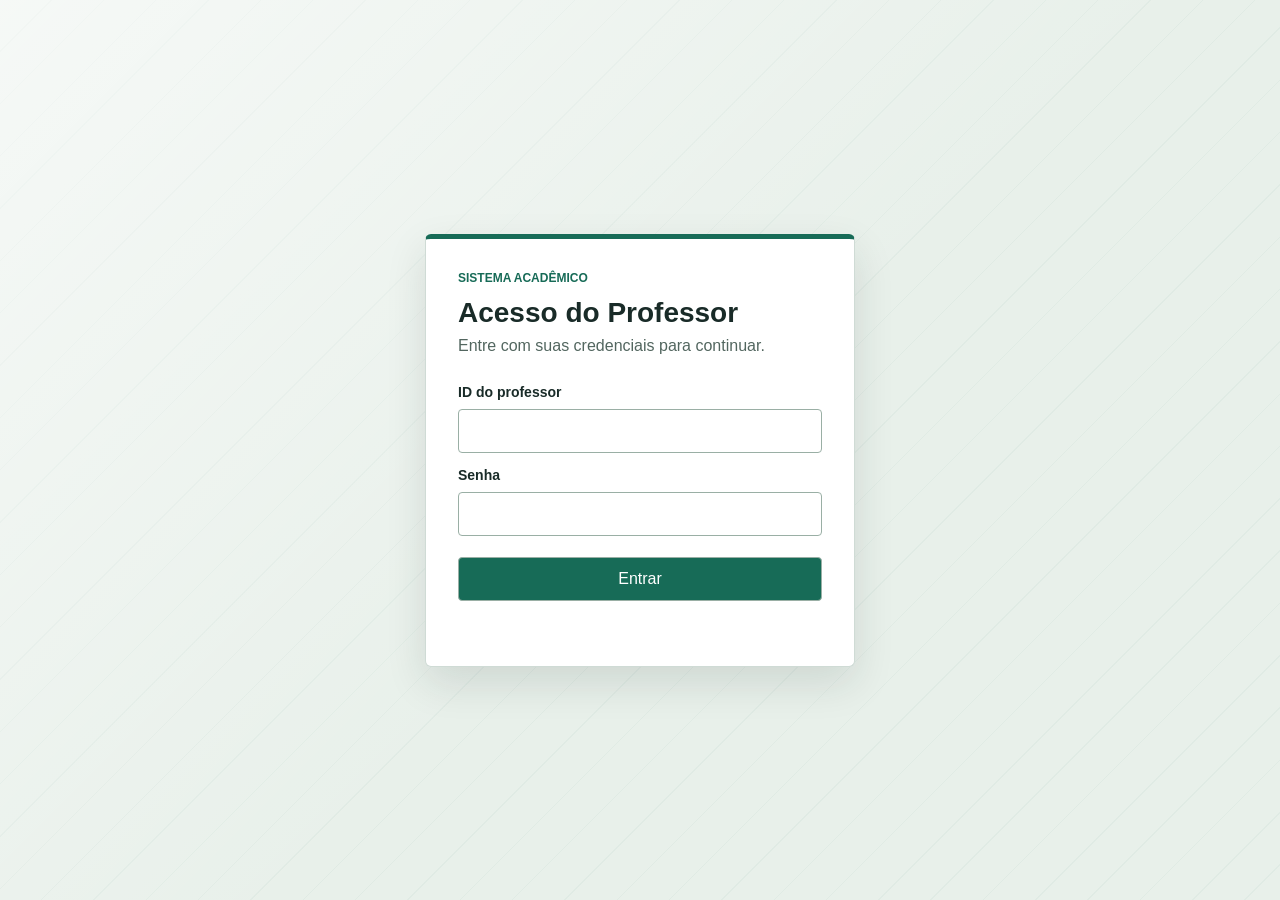
<file: index.html>
<!DOCTYPE html>
<html lang="pt-BR">
<head>
    <meta charset="UTF-8">
    <meta name="viewport" content="width=device-width, initial-scale=1.0">
    <title>Sistema de Controle de Notas</title>

    <link rel="stylesheet" href="style.css">
</head>
<body>
    <main>
        <div class="container">
            <header class="cabecalho">
                <h1>Sistema de Controle de Notas</h1>
                <p id="bem-vindo"></p>
            </header>

            <section class="card cadastro-card" aria-labelledby="titulo-cadastro">
                <h2 id="titulo-cadastro">Cadastrar aluno</h2>
                <div class="campos-cadastro">
                    <div class="campo-cadastro">
                        <label for="nome">Nome do aluno</label>
                        <input type="text" id="nome" placeholder="Digite o nome">
                    </div>

                    <div class="campo-cadastro">
                        <label for="turma">Turma</label>
                        <select id="turma">
                            <option value="">Selecione a turma</option>
                            <option value="Turma 1">Turma 1</option>
                            <option value="Turma 2">Turma 2</option>
                            <option value="Turma 3">Turma 3</option>
                        </select>
                    </div>

                    <button id="adicionar-aluno" type="button">Adicionar aluno</button>
                </div>
                <button id="mostrar-alunos" type="button" aria-expanded="false" aria-controls="card-alunos-curso">
                    Mostrar alunos
                </button>
            </section>

            <section id="card-alunos-curso" class="card" aria-labelledby="titulo-alunos-curso" hidden>
                <h2 id="titulo-alunos-curso">Alunos em Curso</h2>
                <p>Selecione uma turma e depois um aluno para abrir a ficha.</p>
                <div id="lista-alunos" class="lista-turmas"></div>
            </section>

            <section id="ficha-aluno" class="card" aria-labelledby="nome-selecionado" hidden>
                <h2 id="nome-selecionado"></h2>
                <p id="turma-selecionada" class="turma-selecionada"></p>

                <div class="campos-notas">
                    <label for="nota1">Nota 1</label>
                    <input type="number" id="nota1" min="0" max="10" step="0.1">

                    <label for="nota2">Nota 2</label>
                    <input type="number" id="nota2" min="0" max="10" step="0.1">

                    <label for="nota3">Nota 3</label>
                    <input type="number" id="nota3" min="0" max="10" step="0.1">

                    <label for="nota4">Nota 4</label>
                    <input type="number" id="nota4" min="0" max="10" step="0.1">
                </div>

                <div class="acoes-ficha">
                    <button id="salvar-notas" type="button">Salvar notas</button>
                    <button id="calcular-media" type="button">Calcular média</button>
                </div>
            </section>

            <section class="resultados" aria-label="Resultados finais">
                <article class="card resultado-card">
                    <h2>Aprovados</h2>
                    <ul id="lista-aprovados"></ul>
                </article>

                <article class="card resultado-card">
                    <h2>Recuperação</h2>
                    <ul id="lista-recuperacao"></ul>
                </article>

                <article class="card resultado-card">
                    <h2>Reprovados</h2>
                    <ul id="lista-reprovados"></ul>
                </article>
            </section>
        </div>
        <button id="logout" type="button">Sair</button>

    </main>

    <script src="script.js"></script>

</body>
</html>
</file>
<file: style.css>
* {
	box-sizing: border-box;
}

body {
	margin: 0;
	padding: 32px 20px;
	background: #f2f5f1;
	color: #192b28;
	font-family: "Trebuchet MS", sans-serif;
}

.container {
	width: min(100%, 1000px);
	margin: 0 auto;
}

.cabecalho {
	margin-bottom: 24px;
	border-bottom: 2px solid #c6d8ce;
}

.cabecalho h1 {
	margin: 0 0 18px;
	font-size: 30px;
}

.card {
	margin-bottom: 20px;
	padding: 20px;
	border: 1px solid #cfdbd5;
	border-radius: 6px;
	background: #fff;
	box-shadow: 0 3px 12px rgb(25 43 40 / 7%);
}

.card h2 {
	margin: 0 0 16px;
	font-size: 20px;
}

.campos-cadastro {
	display: grid;
	grid-template-columns: minmax(0, 2fr) minmax(140px, 1fr) auto;
	align-items: end;
	gap: 10px;
	margin-bottom: 16px;
}

.campo-cadastro {
	display: grid;
	gap: 6px;
}

.campos-cadastro label,
.campos-notas label {
	grid-row: 2;
	font-size: 14px;
	font-weight: 700;
}

.campos-cadastro label {
	grid-row: auto;
}

.campos-notas {
	display: grid;
	grid-template-columns: repeat(4, minmax(0, 1fr));
	align-items: end;
	gap: 10px;
	margin-bottom: 16px;
}

.campos-cadastro input,
.campos-cadastro select,
.campos-cadastro button,
.campos-notas input,
button {
	min-height: 40px;
	padding: 8px 12px;
	border: 1px solid #9aafa5;
	border-radius: 4px;
	font: inherit;
}

button {
	background: #176b57;
	color: #fff;
	cursor: pointer;
}

button:hover {
	background: #105340;
}

.campos-cadastro input,
.campos-cadastro select,
.campos-notas input {
	width: 100%;
	background: #fff;
	color: #192b28;
}

.lista-turmas,
.resultados {
	display: grid;
	grid-template-columns: repeat(auto-fit, minmax(220px, 1fr));
	gap: 14px;
}

.card-turma {
	padding: 14px;
	border: 1px solid #d4e0da;
	border-radius: 4px;
	background: #f7faf8;
}

.card-turma h3 {
	margin: 0 0 10px;
}

.card-turma ul,
.resultado-card ul {
	margin: 0;
	padding-left: 20px;
}

.botao-aluno {
	min-height: 32px;
	margin: 3px 0;
	padding: 5px 9px;
	background: transparent;
	color: #145b49;
	text-align: left;
}

.botao-aluno:hover {
	background: #e5f0ea;
}

.turma-selecionada {
	margin-top: -8px;
	color: #52665f;
}

.acoes-ficha {
	display: flex;
	flex-wrap: wrap;
	gap: 10px;
}

.resultado-card {
	margin: 0;
	min-width: 0;
}

#logout {
	display: block;
	margin: 20px auto 0;
}

[hidden] {
	display: none !important;
}

@media (max-width: 640px) {
	body {
		padding: 20px 14px;
	}

	.cabecalho h1 {
		font-size: 25px;
	}

	.campos-cadastro {
		grid-template-columns: minmax(0, 1fr);
	}

	.campos-notas {
		grid-template-columns: minmax(0, 1fr);
	}

	.campos-notas label {
		grid-row: auto;
		margin-bottom: -7px;
	}

	.card {
		padding: 16px;
	}
}

.login-page {
	min-height: 100vh;
	display: grid;
	place-items: center;
	background-color: #e8f0ea;
	background-image: linear-gradient(135deg, rgb(255 255 255 / 60%), transparent 55%), repeating-linear-gradient(135deg, transparent 0 36px, rgb(23 107 87 / 4%) 36px 37px);
}

.login-layout {
	width: min(100%, 430px);
}

.login-card {
	padding: 32px;
	border: 1px solid #cfdbd5;
	border-top: 5px solid #176b57;
	border-radius: 6px;
	background: #fff;
	box-shadow: 0 16px 40px rgb(25 43 40 / 12%);
}

.login-eyebrow {
	margin: 0 0 12px;
	color: #176b57;
	font-size: 12px;
	font-weight: 700;
}

.login-card h1 {
	margin: 0 0 8px;
	font-size: 28px;
}

.login-description {
	margin: 0 0 24px;
	color: #52665f;
}

#formulario-login {
	display: grid;
	gap: 9px;
}

#formulario-login label {
	margin-top: 5px;
	font-size: 14px;
	font-weight: 700;
}

#formulario-login input {
	width: 100%;
	min-height: 44px;
	padding: 9px 11px;
	border: 1px solid #9aafa5;
	border-radius: 4px;
	background: #fff;
	color: #192b28;
	font: inherit;
}

#formulario-login input:focus {
	outline: 3px solid rgb(23 107 87 / 18%);
	border-color: #176b57;
}

#formulario-login button {
	min-height: 44px;
	margin-top: 12px;
}

#mensagem-login {
	min-height: 20px;
	margin: 4px 0 0;
	font-size: 14px;
}

@media (max-width: 480px) {
	.login-card {
		padding: 24px 20px;
	}
}
</file>
